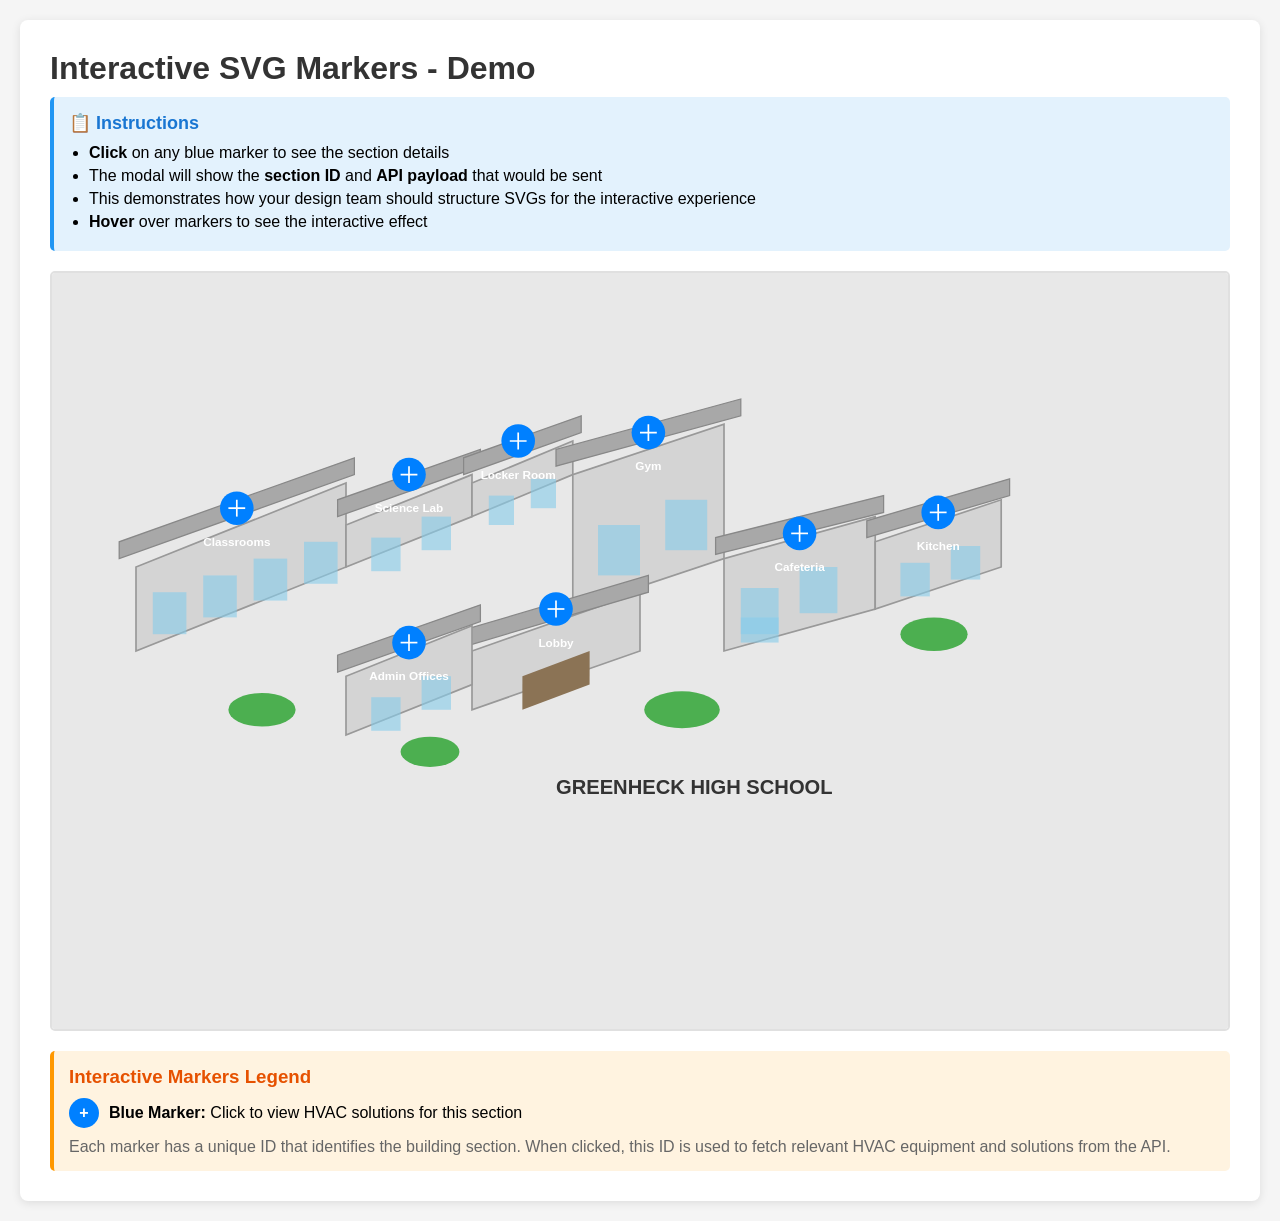
<file: interactive-markers-demo.html>
<!DOCTYPE html>
<html lang="en">

<head>
    <meta charset="UTF-8">
    <meta name="viewport" content="width=device-width, initial-scale=1.0">
    <title>Interactive Markers Demo - Greenheck High School</title>
    <style>
        * {
            margin: 0;
            padding: 0;
            box-sizing: border-box;
        }

        body {
            font-family: Arial, sans-serif;
            background: #f5f5f5;
            padding: 20px;
        }

        .container {
            max-width: 1400px;
            margin: 0 auto;
            background: white;
            border-radius: 8px;
            box-shadow: 0 2px 10px rgba(0, 0, 0, 0.1);
            padding: 30px;
        }

        h1 {
            color: #333;
            margin-bottom: 10px;
        }

        .instructions {
            background: #e3f2fd;
            padding: 15px;
            border-radius: 5px;
            margin-bottom: 20px;
            border-left: 4px solid #2196F3;
        }

        .instructions h2 {
            color: #1976D2;
            font-size: 18px;
            margin-bottom: 10px;
        }

        .instructions ul {
            margin-left: 20px;
        }

        .instructions li {
            margin: 5px 0;
        }

        .svg-container {
            width: 100%;
            max-width: 1400px;
            margin: 0 auto;
            border: 2px solid #e0e0e0;
            border-radius: 5px;
            overflow: hidden;
            background: #fafafa;
        }

        .svg-container object,
        .svg-container svg {
            display: block;
            width: 100%;
            height: auto;
            max-width: 100%;
        }

        /* Responsive adjustments */
        @media (max-width: 768px) {
            .svg-container {
                border-radius: 3px;
            }
        }

        /* Modal Styles */
        .modal {
            display: none;
            position: fixed;
            top: 0;
            left: 0;
            width: 100%;
            height: 100%;
            background: rgba(0, 0, 0, 0.7);
            z-index: 1000;
            align-items: center;
            justify-content: center;
        }

        .modal.show {
            display: flex;
        }

        .modal-content {
            background: white;
            border-radius: 8px;
            max-width: 600px;
            width: 90%;
            max-height: 80vh;
            overflow-y: auto;
            box-shadow: 0 5px 20px rgba(0, 0, 0, 0.3);
        }

        .modal-header {
            padding: 20px;
            border-bottom: 1px solid #e0e0e0;
            display: flex;
            justify-content: space-between;
            align-items: center;
            background: #0080ff;
            color: white;
            border-radius: 8px 8px 0 0;
        }

        .modal-header h2 {
            margin: 0;
            font-size: 24px;
        }

        .close-btn {
            background: transparent;
            border: none;
            font-size: 32px;
            color: white;
            cursor: pointer;
            padding: 0;
            width: 32px;
            height: 32px;
            display: flex;
            align-items: center;
            justify-content: center;
            transition: transform 0.2s;
        }

        .close-btn:hover {
            transform: scale(1.2);
        }

        .modal-body {
            padding: 20px;
        }

        .modal-body p {
            line-height: 1.6;
            margin-bottom: 15px;
            color: #555;
        }

        .section-info {
            background: #f5f5f5;
            padding: 15px;
            border-radius: 5px;
            margin: 15px 0;
        }

        .section-info h3 {
            color: #0080ff;
            margin-bottom: 10px;
        }

        .section-info ul {
            margin-left: 20px;
        }

        .section-info li {
            margin: 8px 0;
            color: #555;
        }

        .api-payload {
            background: #263238;
            color: #aed581;
            padding: 15px;
            border-radius: 5px;
            font-family: 'Courier New', monospace;
            font-size: 14px;
            margin: 15px 0;
            overflow-x: auto;
        }

        .api-payload pre {
            margin: 0;
        }

        .click-indicator {
            position: fixed;
            bottom: 20px;
            right: 20px;
            background: #4CAF50;
            color: white;
            padding: 10px 20px;
            border-radius: 5px;
            box-shadow: 0 2px 10px rgba(0, 0, 0, 0.2);
            display: none;
            animation: slideIn 0.3s ease;
        }

        .click-indicator.show {
            display: block;
        }

        @keyframes slideIn {
            from {
                transform: translateY(100%);
                opacity: 0;
            }

            to {
                transform: translateY(0);
                opacity: 1;
            }
        }

        .legend {
            margin-top: 20px;
            padding: 15px;
            background: #fff3e0;
            border-radius: 5px;
            border-left: 4px solid #ff9800;
        }

        .legend h3 {
            color: #e65100;
            margin-bottom: 10px;
        }

        .legend-item {
            display: flex;
            align-items: center;
            margin: 8px 0;
        }

        .legend-marker {
            width: 30px;
            height: 30px;
            background: #0080ff;
            border-radius: 50%;
            margin-right: 10px;
            display: flex;
            align-items: center;
            justify-content: center;
            color: white;
            font-weight: bold;
        }
    </style>
</head>

<body>
    <div class="container">
        <h1>Interactive SVG Markers - Demo</h1>

        <div class="instructions">
            <h2>📋 Instructions</h2>
            <ul>
                <li><strong>Click</strong> on any blue marker to see the section details</li>
                <li>The modal will show the <strong>section ID</strong> and <strong>API payload</strong> that would be sent</li>
                <li>This demonstrates how your design team should structure SVGs for the interactive experience</li>
                <li><strong>Hover</strong> over markers to see the interactive effect</li>
            </ul>
        </div>

        <div class="svg-container">
            <object data="Content/imgs/school/school-with-interactive-markers.svg" type="image/svg+xml" id="svg-object">
                Your browser does not support SVG
            </object>
        </div>

        <div class="legend">
            <h3>Interactive Markers Legend</h3>
            <div class="legend-item">
                <div class="legend-marker">+</div>
                <span><strong>Blue Marker:</strong> Click to view HVAC solutions for this section</span>
            </div>
            <p style="margin-top: 10px; color: #666;">
                Each marker has a unique ID that identifies the building section. When clicked,
                this ID is used to fetch relevant HVAC equipment and solutions from the API.
            </p>
        </div>
    </div>

    <!-- Modal -->
    <div id="section-modal" class="modal">
        <div class="modal-content">
            <!-- Content will be dynamically inserted here -->
        </div>
    </div>

    <!-- Click Indicator -->
    <div id="click-indicator" class="click-indicator">
        Marker clicked! ✓
    </div>

    <script>
        // Wait for SVG to load
        const svgObject = document.getElementById('svg-object');

        svgObject.addEventListener('load', function () {
            const svgDoc = svgObject.contentDocument;

            if (!svgDoc) {
                console.error('Could not access SVG document');
                return;
            }

            // Get all interactive markers
            const markers = svgDoc.querySelectorAll('.interactive-marker');

            console.log(`✓ Found ${markers.length} interactive markers`);

            // Add click handlers to each marker
            markers.forEach(marker => {
                marker.addEventListener('click', handleMarkerClick);

                // Add accessibility
                marker.style.cursor = 'pointer';
            });
        });

        /**
         * Handle marker click event
         */
        function handleMarkerClick(event) {
            const marker = event.currentTarget;
            const markerId = marker.id; // e.g., "marker-classrooms"
            const sectionId = markerId.replace('marker-', ''); // e.g., "classrooms"
            const sectionData = marker.getAttribute('data-section');

            // Show click indicator
            const indicator = document.getElementById('click-indicator');
            indicator.classList.add('show');
            setTimeout(() => {
                indicator.classList.remove('show');
            }, 2000);

            // Log to console
            console.log('Marker clicked:', {
                markerId,
                sectionId,
                sectionData
            });

            // Simulate API call and display modal
            displaySectionModal(sectionId, markerId);
        }

        /**
         * Load section data from JSON file
         */
        let cachedSectionData = null;

        async function loadSectionData() {
            if (cachedSectionData) {
                return cachedSectionData;
            }

            try {
                const response = await fetch('Content/js/section-data.json');
                if (!response.ok) {
                    throw new Error('Failed to load section data');
                }
                cachedSectionData = await response.json();
                return cachedSectionData;
            } catch (error) {
                console.error('Error loading section data:', error);
                return null;
            }
        }

        /**
         * Display section information in modal
         */
        async function displaySectionModal(sectionId, markerId) {
            // Load data from JSON file
            const allSectionData = await loadSectionData();

            if (!allSectionData) {
                alert('Error loading section data');
                return;
            }

            const data = allSectionData[sectionId] || {
                title: sectionId,
                description: 'Section information coming soon.',
                hvacSolutions: [],
                requirements: { standard: 'TBD' }
            };

            // Create API payload example
            const apiPayload = {
                sectionId: sectionId,
                buildingType: 'school',
                facilityId: 'greenheck-high-school',
                timestamp: new Date().toISOString()
            };

            // Build HVAC solutions HTML
            const hvacSolutionsHTML = data.hvacSolutions && data.hvacSolutions.length > 0
                ? `<div class="section-info">
            <h3>🔧 Recommended HVAC Solutions</h3>
            <ul>
              ${data.hvacSolutions.map(solution => `
                <li>
                  <strong>${solution.name}</strong>
                  ${solution.description ? `<br><span style="color: #666; font-size: 13px;">${solution.description}</span>` : ''}
                </li>
              `).join('')}
            </ul>
          </div>`
                : '';

            // Build products HTML
            const productsHTML = data.products && data.products.length > 0
                ? `<div class="section-info">
            <h3>📦 Featured Products</h3>
            <div style="display: grid; grid-template-columns: 1fr 1fr; gap: 15px; margin-top: 10px;">
              ${data.products.slice(0, 2).map(product => `
                <div style="background: white; padding: 10px; border: 1px solid #e0e0e0; border-radius: 5px;">
                  <img src="${product.image}" alt="${product.name}" style="width: 100%; height: 100px; object-fit: cover; border-radius: 3px; margin-bottom: 8px;">
                  <h4 style="margin: 0 0 5px 0; font-size: 14px; color: #0080ff;">${product.name}</h4>
                  <p style="margin: 0; font-size: 12px; color: #666;">${product.description}</p>
                </div>
              `).join('')}
            </div>
          </div>`
                : '';

            // Build requirements HTML
            const requirementsHTML = data.requirements
                ? `<div class="section-info">
            <h3>📏 Requirements & Standards</h3>
            ${data.requirements.standard ? `<p><strong>Standard:</strong> ${data.requirements.standard}</p>` : ''}
            ${data.requirements.ventilationRate ? `<p><strong>Ventilation Rate:</strong> ${data.requirements.ventilationRate}</p>` : ''}
            ${data.requirements.occupancy ? `<p><strong>Typical Occupancy:</strong> ${data.requirements.occupancy}</p>` : ''}
            ${data.requirements.specialConsiderations ? `<p><strong>Special Considerations:</strong> ${data.requirements.specialConsiderations}</p>` : ''}
          </div>`
                : '';

            // Build modal content
            const modalContent = `
        <div class="modal-header">
          <h2>${data.title}</h2>
          <button class="close-btn" onclick="closeModal()">&times;</button>
        </div>
        <div class="modal-body">
          <p>${data.description}</p>
          
          ${hvacSolutionsHTML}
          ${productsHTML}
          ${requirementsHTML}

          <div class="section-info">
            <h3>💻 JSON Data Structure</h3>
            <div class="api-payload">
              <pre>${JSON.stringify(apiPayload, null, 2)}</pre>
            </div>
            <p style="margin-top: 10px; font-size: 14px; color: #666;">
              <strong>Marker ID:</strong> ${markerId}<br>
              <strong>Section ID:</strong> ${sectionId}<br>
              <strong>Data Source:</strong> Content/js/section-data.json
            </p>
          </div>
        </div>
      `;

            const modal = document.getElementById('section-modal');
            modal.innerHTML = modalContent;
            modal.classList.add('show');

            // Close on backdrop click
            modal.addEventListener('click', (e) => {
                if (e.target === modal) {
                    closeModal();
                }
            });

            // Close on Escape key
            document.addEventListener('keydown', (e) => {
                if (e.key === 'Escape') {
                    closeModal();
                }
            });
        }

        /**
         * Close the modal
         */
        function closeModal() {
            const modal = document.getElementById('section-modal');
            modal.classList.remove('show');
        }
    </script>
</body>

</html>
</file>
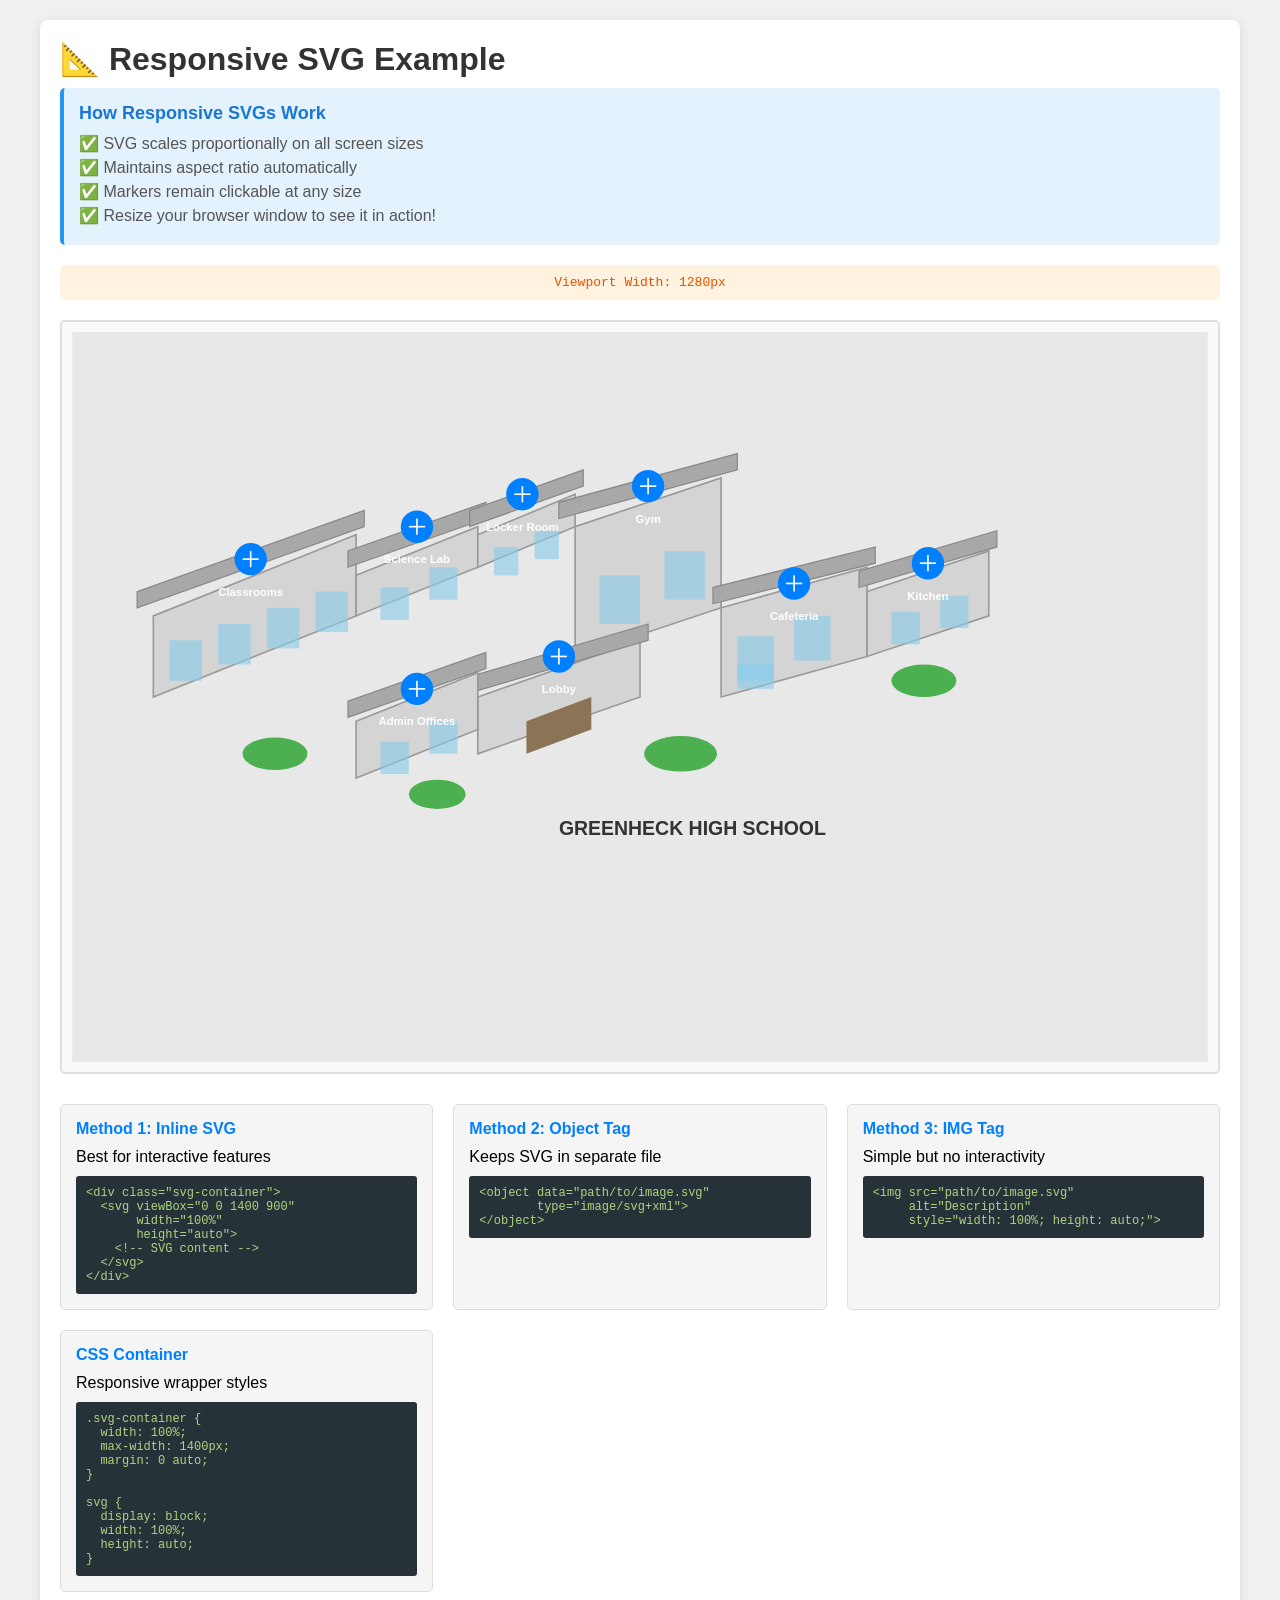
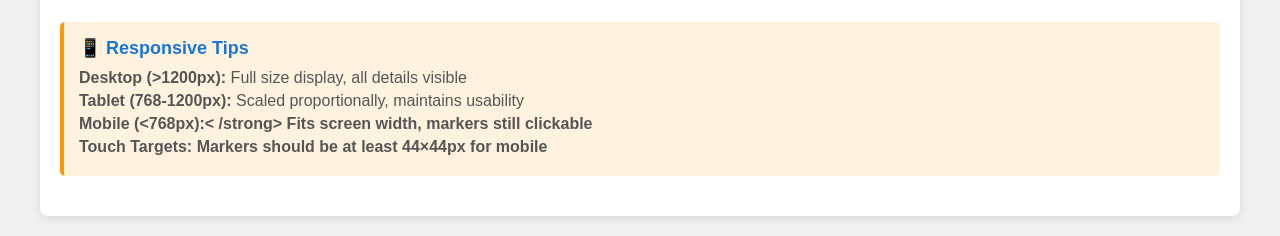
<file: responsive-svg-example.html>
<!DOCTYPE html>
<html lang="en">

<head>
    <meta charset="UTF-8">
    <meta name="viewport" content="width=device-width, initial-scale=1.0">
    <title>Responsive SVG Example</title>
    <style>
        * {
            margin: 0;
            padding: 0;
            box-sizing: border-box;
        }

        body {
            font-family: Arial, sans-serif;
            background: #f0f0f0;
            padding: 20px;
        }

        .container {
            max-width: 1200px;
            margin: 0 auto;
            background: white;
            padding: 20px;
            border-radius: 8px;
            box-shadow: 0 2px 10px rgba(0, 0, 0, 0.1);
        }

        h1 {
            color: #333;
            margin-bottom: 10px;
        }

        .info {
            background: #e3f2fd;
            padding: 15px;
            border-radius: 5px;
            margin-bottom: 20px;
            border-left: 4px solid #2196F3;
        }

        .info h2 {
            color: #1976D2;
            font-size: 18px;
            margin-bottom: 10px;
        }

        .info p {
            margin: 5px 0;
            color: #555;
        }

        /* Responsive SVG Container */
        .svg-container {
            width: 100%;
            max-width: 1400px;
            margin: 20px auto;
            border: 2px solid #e0e0e0;
            border-radius: 5px;
            background: #fafafa;
            padding: 10px;
        }

        /* SVG itself will be responsive */
        .svg-container svg,
        .svg-container img,
        .svg-container object {
            display: block;
            width: 100%;
            height: auto;
            max-width: 100%;
        }

        /* Size indicators */
        .size-info {
            text-align: center;
            padding: 10px;
            background: #fff3e0;
            border-radius: 5px;
            margin: 20px 0;
            font-family: monospace;
            color: #e65100;
        }

        /* Responsive breakpoints demo */
        @media (max-width: 1200px) {
            .size-info::after {
                content: " - Large Tablet/Small Desktop (≤1200px)";
            }
        }

        @media (max-width: 992px) {
            .size-info::after {
                content: " - Tablet (≤992px)";
            }
        }

        @media (max-width: 768px) {
            .size-info::after {
                content: " - Mobile (≤768px)";
            }

            .container {
                padding: 15px;
            }

            .svg-container {
                border-radius: 3px;
                padding: 5px;
            }
        }

        @media (max-width: 576px) {
            .size-info::after {
                content: " - Small Mobile (≤576px)";
            }
        }

        /* Examples grid */
        .examples {
            display: grid;
            grid-template-columns: repeat(auto-fit, minmax(300px, 1fr));
            gap: 20px;
            margin-top: 30px;
        }

        .example-card {
            background: #f5f5f5;
            padding: 15px;
            border-radius: 5px;
            border: 1px solid #ddd;
        }

        .example-card h3 {
            color: #0080ff;
            margin-bottom: 10px;
            font-size: 16px;
        }

        .example-card code {
            display: block;
            background: #263238;
            color: #aed581;
            padding: 10px;
            border-radius: 3px;
            font-size: 12px;
            overflow-x: auto;
            margin-top: 10px;
            white-space: pre;
        }
    </style>
</head>

<body>
    <div class="container">
        <h1>📐 Responsive SVG Example</h1>

        <div class="info">
            <h2>How Responsive SVGs Work</h2>
            <p>✅ SVG scales proportionally on all screen sizes</p>
            <p>✅ Maintains aspect ratio automatically</p>
            <p>✅ Markers remain clickable at any size</p>
            <p>✅ Resize your browser window to see it in action!</p>
        </div>

        <div class="size-info">
            Current viewport
        </div>

        <!-- Responsive SVG -->
        <div class="svg-container">
            <object data="Content/imgs/school/school-with-interactive-markers.svg" type="image/svg+xml">
                <img src="Content/imgs/school/school-with-interactive-markers.svg" alt="Interactive School Building">
            </object>
        </div>

        <!-- Implementation Examples -->
        <div class="examples">
            <div class="example-card">
                <h3>Method 1: Inline SVG</h3>
                <p>Best for interactive features</p>
                <code>&lt;div class="svg-container"&gt;
  &lt;svg viewBox="0 0 1400 900" 
       width="100%" 
       height="auto"&gt;
    &lt;!-- SVG content --&gt;
  &lt;/svg&gt;
&lt;/div&gt;</code>
            </div>

            <div class="example-card">
                <h3>Method 2: Object Tag</h3>
                <p>Keeps SVG in separate file</p>
                <code>&lt;object data="path/to/image.svg" 
        type="image/svg+xml"&gt;
&lt;/object&gt;</code>
            </div>

            <div class="example-card">
                <h3>Method 3: IMG Tag</h3>
                <p>Simple but no interactivity</p>
                <code>&lt;img src="path/to/image.svg" 
     alt="Description"
     style="width: 100%; height: auto;"&gt;</code>
            </div>

            <div class="example-card">
                <h3>CSS Container</h3>
                <p>Responsive wrapper styles</p>
                <code>.svg-container {
  width: 100%;
  max-width: 1400px;
  margin: 0 auto;
}

svg {
  display: block;
  width: 100%;
  height: auto;
}</code>
            </div>
        </div>

        <div class="info" style="margin-top: 30px; background: #fff3e0; border-left-color: #ff9800;">
            <h2>📱 Responsive Tips</h2>
            <p><strong>Desktop (>1200px):</strong> Full size display, all details visible</p>
            <p><strong>Tablet (768-1200px):</strong> Scaled proportionally, maintains usability</p>
            <p><strong>Mobile (<768px):< /strong> Fits screen width, markers still clickable</p>
            <p><strong>Touch Targets:</strong> Markers should be at least 44×44px for mobile</p>
        </div>
    </div>

    <script>
        // Show current viewport size
        function updateSizeInfo() {
            const width = window.innerWidth;
            const sizeInfo = document.querySelector('.size-info');
            sizeInfo.textContent = `Viewport Width: ${width}px`;
        }

        updateSizeInfo();
        window.addEventListener('resize', updateSizeInfo);

        // Wait for SVG to load and add interactivity
        const svgObject = document.querySelector('object');
        svgObject.addEventListener('load', function () {
            const svgDoc = svgObject.contentDocument;
            if (!svgDoc) return;

            const markers = svgDoc.querySelectorAll('.interactive-marker');
            console.log(`✓ Found ${markers.length} interactive markers`);

            markers.forEach(marker => {
                marker.addEventListener('click', (e) => {
                    const markerId = e.currentTarget.id;
                    const sectionId = markerId.replace('marker-', '');
                    alert(`Clicked: ${sectionId}\n\nMarker ID: ${markerId}\n\nViewport: ${window.innerWidth}px`);
                });
            });
        });
    </script>
</body>

</html>
</file>
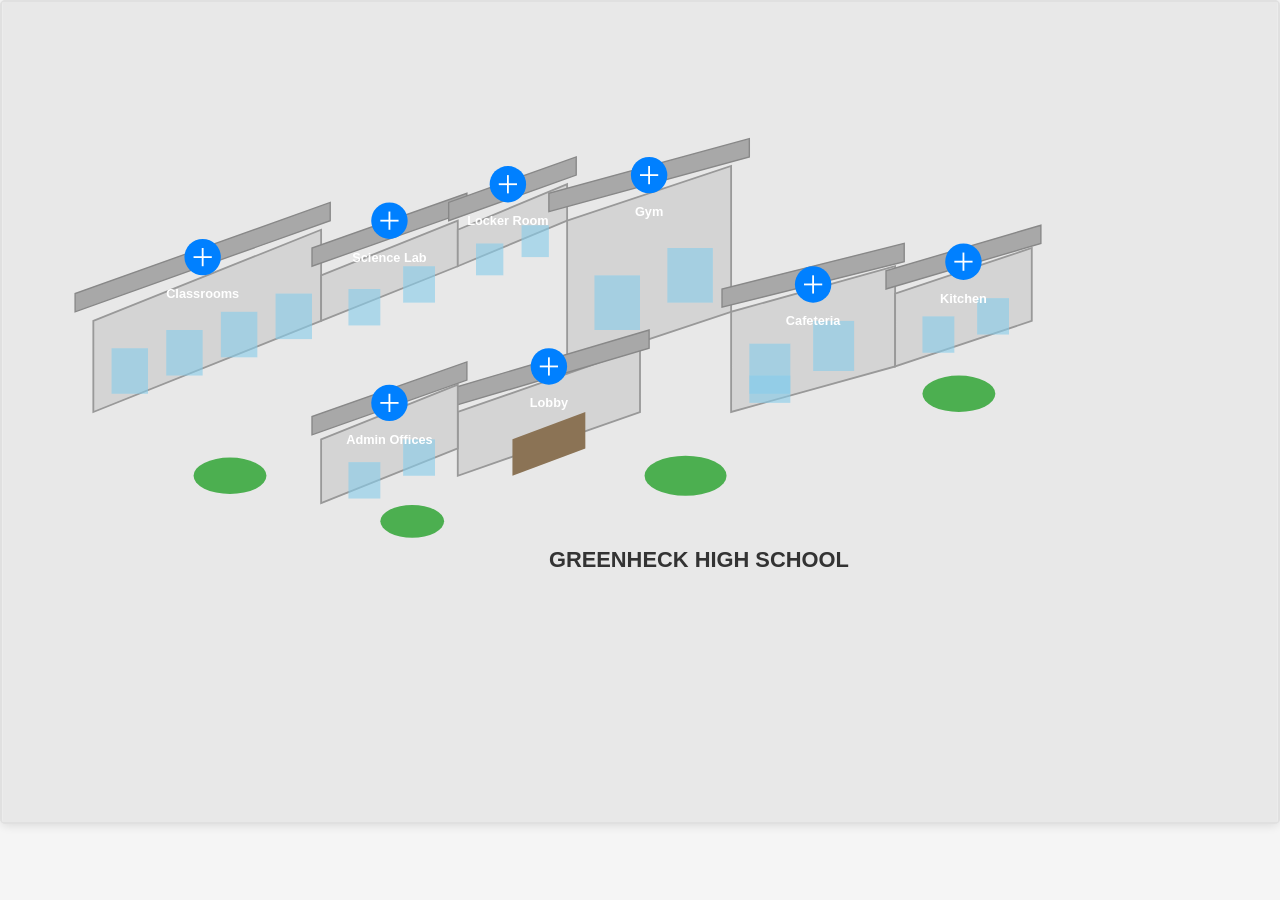
<file: simple-demo.html>
<!DOCTYPE html>
<html lang="en">

<head>
    <meta charset="UTF-8">
    <meta name="viewport" content="width=device-width, initial-scale=1.0">
    <title>Interactive School Building</title>
    <style>
        * {
            margin: 0;
            padding: 0;
            box-sizing: border-box;
        }

        body {
            font-family: Arial, sans-serif;
            background: #f5f5f5;
        }

        .container {
            max-width: 1400px;
            margin: 0 auto;
            background: white;
            border-radius: 8px;
            box-shadow: 0 2px 10px rgba(0, 0, 0, 0.1);
        }



        .svg-container {
            width: 100%;
            max-width: 1400px;
            margin: 0 auto;
            border: 2px solid #e0e0e0;
            border-radius: 5px;
            background: #fafafa;
        }

        .svg-container object {
            display: block;
            width: 100%;
            height: auto;
        }
    </style>
</head>

<body>
    <div class="container">

        <div class="svg-container">
            <object data="Content/imgs/school/school-with-interactive-markers.svg" type="image/svg+xml" id="svg-object">
            </object>
        </div>
    </div>

    <script>
        const svgObject = document.getElementById('svg-object');

        svgObject.addEventListener('load', function () {
            const svgDoc = svgObject.contentDocument;
            if (!svgDoc) return;

            const markers = svgDoc.querySelectorAll('.interactive-marker');

            const sections = {
                'classrooms': { title: 'Classrooms', desc: 'Learning spaces' },
                'science-lab': { title: 'Science Lab', desc: 'Laboratory facilities' },
                'locker-room': { title: 'Locker Room', desc: 'Athletic facilities' },
                'gym': { title: 'Gymnasium', desc: 'Sports activities' },
                'lobby': { title: 'Lobby', desc: 'Main entrance' },
                'admin-offices': { title: 'Admin', desc: 'Administrative offices' },
                'cafeteria': { title: 'Cafeteria', desc: 'Dining area' },
                'kitchen': { title: 'Kitchen', desc: 'Food preparation' }
            };

            markers.forEach(marker => {
                marker.addEventListener('click', (e) => {
                    const sectionId = e.currentTarget.id.replace('marker-', '');
                    const rect = e.currentTarget.getBoundingClientRect();
                    showPopover(sectionId, rect.left + rect.width / 2, rect.top);
                });
            });

            function closePopover() {
                const popover = document.getElementById('section-popover');
                if (popover) {
                    popover.style.display = 'none';
                }
            }

            function showPopover(sectionId, x, y) {
                const data = sections[sectionId] || { title: sectionId, desc: 'Section area' };

                let popover = document.getElementById('section-popover');
                if (!popover) {
                    popover = document.createElement('div');
                    popover.id = 'section-popover';
                    popover.style.cssText = `
            position: fixed;
            background: white;
            padding: 12px 16px;
            padding-right: 36px;
            border-radius: 8px;
            box-shadow: 0 4px 12px rgba(0,0,0,0.15);
            z-index: 1000;
            pointer-events: auto;
          `;
                    document.body.appendChild(popover);
                }

                popover.innerHTML = `
          <button onclick="closePopover()" style="
            position: absolute;
            top: 8px;
            right: 8px;
            background: none;
            border: none;
            font-size: 18px;
            cursor: pointer;
            color: #666;
            width: 20px;
            height: 20px;
            display: flex;
            align-items: center;
            justify-content: center;
            padding: 0;
            line-height: 1;
          " title="Close">×</button>
          <div style="font-weight: bold; font-size: 14px; margin-bottom: 4px;">${data.title}</div>
          <div style="font-size: 12px; color: #666;">${data.desc}</div>
        `;

                popover.style.left = `${x}px`;
                popover.style.top = `${y - 10}px`;
                popover.style.transform = 'translate(-50%, -100%)';
                popover.style.display = 'block';
            }

            // Make closePopover available globally
            window.closePopover = closePopover;
        });
    </script>
</body>

</html>
</file>
